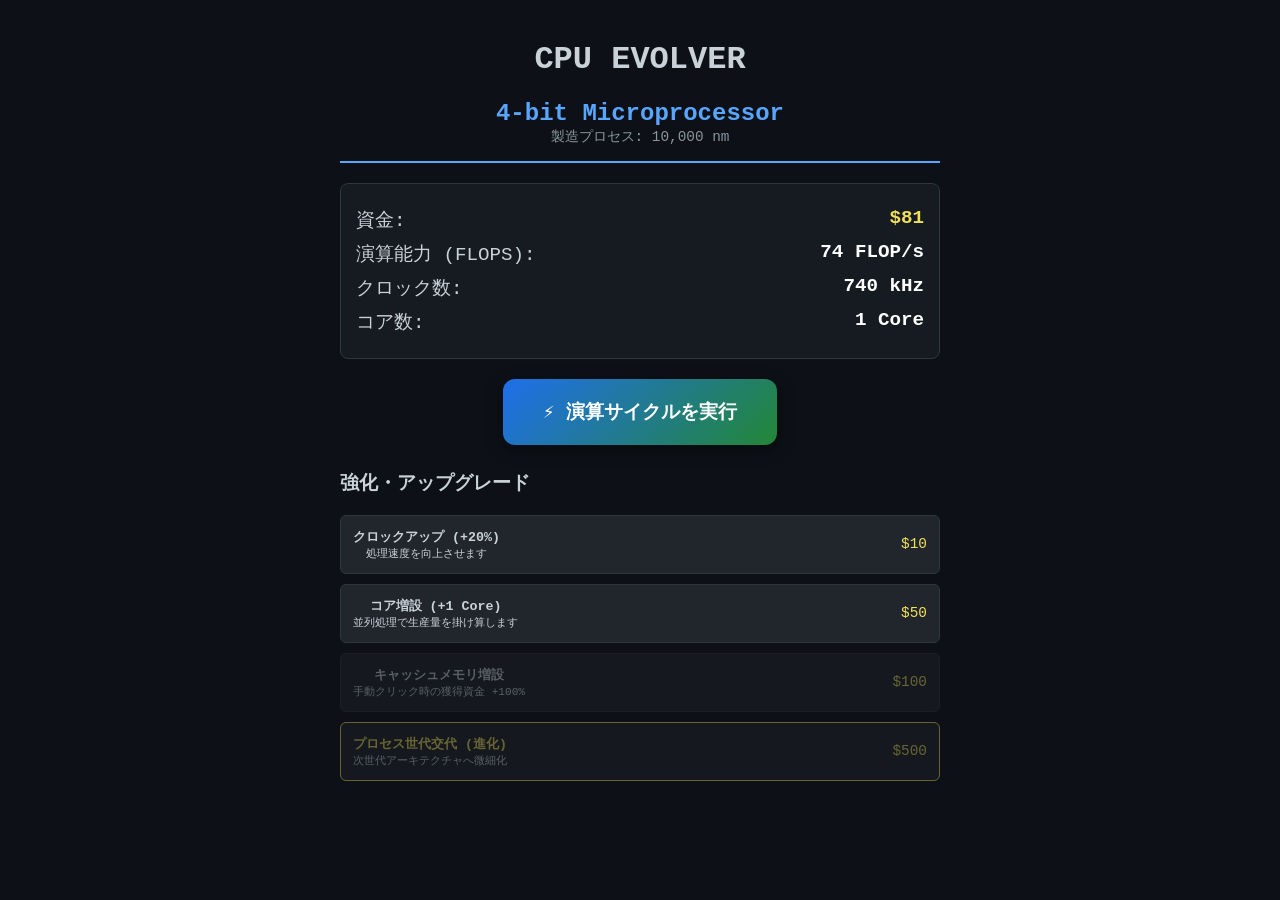
<file: public/assets/aistudio/ai_studio_code_-_2026-10-30T152024.916_2aae7ad7.html>
<!DOCTYPE html>
<html lang="ja">
<head>
    <meta charset="UTF-8">
    <meta name="viewport" content="width=device-width, initial-scale=1.0">
    <title>CPU Evolver - CPU強化シミュレータ</title>
    <style>
        :root {
            --bg-color: #0d1117;
            --panel-bg: #161b22;
            --accent-color: #58a6ff;
            --text-color: #c9d1d9;
            --text-gold: #f1e05a;
            --btn-bg: #21262d;
            --btn-hover: #30363d;
        }

        body {
            font-family: 'Courier New', Courier, monospace;
            background-color: var(--bg-color);
            color: var(--text-color);
            margin: 0;
            padding: 20px;
            display: flex;
            justify-content: center;
        }

        .container {
            max-width: 600px;
            width: 100%;
        }

        .header {
            text-align: center;
            border-bottom: 2px solid var(--accent-color);
            padding-bottom: 15px;
            margin-bottom: 20px;
        }

        .cpu-name {
            font-size: 1.5rem;
            color: var(--accent-color);
            font-weight: bold;
        }

        .display-panel {
            background-color: var(--panel-bg);
            border-radius: 8px;
            padding: 15px;
            margin-bottom: 20px;
            border: 1px solid #30363d;
        }

        .stat {
            font-size: 1.2rem;
            margin: 8px 0;
            display: flex;
            justify-content: space-between;
        }

        .stat-value {
            font-weight: bold;
            color: #fff;
        }

        .money {
            color: var(--text-gold);
        }

        /* メイン計算ボタン */
        .click-area {
            text-align: center;
            margin-bottom: 25px;
        }

        #calc-btn {
            background: linear-gradient(135deg, #1f6feb, #238636);
            color: white;
            border: none;
            padding: 20px 40px;
            font-size: 1.2rem;
            font-family: inherit;
            font-weight: bold;
            border-radius: 12px;
            cursor: pointer;
            box-shadow: 0 4px 15px rgba(0,0,0,0.5);
            transition: 0.1s;
        }

        #calc-btn:active {
            transform: scale(0.96);
        }

        /* アップグレード一覧 */
        .upgrades {
            display: grid;
            gap: 10px;
        }

        .upgrade-btn {
            background-color: var(--btn-bg);
            border: 1px solid #30363d;
            color: var(--text-color);
            padding: 12px;
            border-radius: 6px;
            display: flex;
            justify-content: space-between;
            align-items: center;
            cursor: pointer;
            font-family: inherit;
            transition: 0.2s;
        }

        .upgrade-btn:hover:not(:disabled) {
            background-color: var(--btn-hover);
            border-color: var(--accent-color);
        }

        .upgrade-btn:disabled {
            opacity: 0.4;
            cursor: not-allowed;
        }

        .cost {
            color: var(--text-gold);
            font-size: 0.9rem;
        }
    </style>
</head>
<body>

<div class="container">
    <div class="header">
        <h1>CPU EVOLVER</h1>
        <div class="cpu-name" id="cpu-name">4-bit Microprocessor</div>
        <div id="process-node" style="font-size: 0.9rem; color: #8b949e;">製造プロセス: 10,000 nm</div>
    </div>

    <div class="display-panel">
        <div class="stat">資金: <span class="stat-value money" id="money">$0</span></div>
        <div class="stat">演算能力 (FLOPS): <span class="stat-value" id="flops">0 /s</span></div>
        <div class="stat">クロック数: <span class="stat-value" id="clock">740 kHz</span></div>
        <div class="stat">コア数: <span class="stat-value" id="cores">1 Core</span></div>
    </div>

    <div class="click-area">
        <button id="calc-btn" onclick="manualCalculate()">⚡ 演算サイクルを実行</button>
    </div>

    <h3>強化・アップグレード</h3>
    <div class="upgrades">
        <button class="upgrade-btn" id="btn-clock" onclick="upgradeClock()">
            <div>
                <strong>クロックアップ (+20%)</strong><br>
                <small>処理速度を向上させます</small>
            </div>
            <div class="cost" id="cost-clock">$10</div>
        </button>

        <button class="upgrade-btn" id="btn-core" onclick="upgradeCore()">
            <div>
                <strong>コア増設 (+1 Core)</strong><br>
                <small>並列処理で生産量を掛け算します</small>
            </div>
            <div class="cost" id="cost-core">$50</div>
        </button>

        <button class="upgrade-btn" id="btn-cache" onclick="upgradeCache()">
            <div>
                <strong>キャッシュメモリ増設</strong><br>
                <small>手動クリック時の獲得資金 +100%</small>
            </div>
            <div class="cost" id="cost-cache">$100</div>
        </button>

        <button class="upgrade-btn" id="btn-evolve" onclick="evolveArchitecture()" style="border-color: #f1e05a;">
            <div>
                <strong style="color: #f1e05a;">プロセス世代交代 (進化)</strong><br>
                <small id="evolve-desc">次世代アーキテクチャへ微細化</small>
            </div>
            <div class="cost" id="cost-evolve">$500</div>
        </button>
    </div>
</div>

<script>
    // ゲームデータ
    let money = 0;
    let clockKhz = 740; // 初期740kHz
    let cores = 1;
    let clickMultiplier = 1;
    let architectureLevel = 0;

    // 進化ツリー
    const architectures = [
        { name: "4-bit Microprocessor", node: "10,000 nm", mult: 1, cost: 500 },
        { name: "8-bit Processor (8080系)", node: "6,000 nm", mult: 3, cost: 2500 },
        { name: "16-bit CISC Processor", node: "3,000 nm", mult: 10, cost: 15000 },
        { name: "32-bit Pentium世代", node: "350 nm", mult: 50, cost: 100000 },
        { name: "64-bit Multi-Core時代", node: "45 nm", mult: 300, cost: 1000000 },
        { name: "Extreme EUV Processor", node: "3 nm", mult: 2000, cost: 10000000 },
        { name: "超伝導・量子プロセッサ", node: "0.1 nm (Sub-atomic)", mult: 20000, cost: Infinity }
    ];

    // コスト管理
    let costs = {
        clock: 10,
        core: 50,
        cache: 100
    };

    // フォーマット補助関数
    function formatClock(khz) {
        if (khz >= 1000000) return (khz / 1000000).toFixed(2) + " GHz";
        if (khz >= 1000) return (khz / 1000).toFixed(2) + " MHz";
        return Math.floor(khz) + " kHz";
    }

    function formatNumber(num) {
        if (num >= 1e9) return (num / 1e9).toFixed(2) + "B";
        if (num >= 1e6) return (num / 1e6).toFixed(2) + "M";
        if (num >= 1e3) return (num / 1e3).toFixed(1) + "k";
        return Math.floor(num).toLocaleString();
    }

    // FLOPSの計算 (1秒あたりの自動獲得資金ベース)
    function getFLOPS() {
        let arch = architectures[architectureLevel];
        return (clockKhz / 10) * cores * arch.mult;
    }

    // 手動クリック
    function manualCalculate() {
        let arch = architectures[architectureLevel];
        let gain = Math.max(1, (clockKhz / 100) * clickMultiplier * arch.mult);
        money += gain;
        updateUI();
    }

    // クロック強化
    function upgradeClock() {
        if (money >= costs.clock) {
            money -= costs.clock;
            clockKhz *= 1.25;
            costs.clock = Math.floor(costs.clock * 1.5);
            updateUI();
        }
    }

    // コア増設
    function upgradeCore() {
        if (money >= costs.core) {
            money -= costs.core;
            cores += 1;
            costs.core = Math.floor(costs.core * 1.8);
            updateUI();
        }
    }

    // キャッシュ増設
    function upgradeCache() {
        if (money >= costs.cache) {
            money -= costs.cache;
            clickMultiplier *= 2;
            costs.cache = Math.floor(costs.cache * 2.5);
            updateUI();
        }
    }

    // プロセス進化
    function evolveArchitecture() {
        let nextArch = architectures[architectureLevel + 1];
        if (nextArch && money >= architectures[architectureLevel].cost) {
            money -= architectures[architectureLevel].cost;
            architectureLevel++;
            updateUI();
        }
    }

    // 画面の更新
    function updateUI() {
        let currentArch = architectures[architectureLevel];
        let nextArch = architectures[architectureLevel + 1];

        document.getElementById("money").innerText = "$" + formatNumber(money);
        document.getElementById("flops").innerText = formatNumber(getFLOPS()) + " FLOP/s";
        document.getElementById("clock").innerText = formatClock(clockKhz);
        document.getElementById("cores").innerText = cores + (cores > 1 ? " Cores" : " Core");
        
        document.getElementById("cpu-name").innerText = currentArch.name;
        document.getElementById("process-node").innerText = "製造プロセス: " + currentArch.node;

        // 各ボタンのコスト表示
        document.getElementById("cost-clock").innerText = "$" + formatNumber(costs.clock);
        document.getElementById("cost-core").innerText = "$" + formatNumber(costs.core);
        document.getElementById("cost-cache").innerText = "$" + formatNumber(costs.cache);

        // ボタンの有効化/無効化
        document.getElementById("btn-clock").disabled = money < costs.clock;
        document.getElementById("btn-core").disabled = money < costs.core;
        document.getElementById("btn-cache").disabled = money < costs.cache;

        // 進化ボタン
        let evolveBtn = document.getElementById("btn-evolve");
        if (nextArch) {
            document.getElementById("cost-evolve").innerText = "$" + formatNumber(currentArch.cost);
            evolveBtn.disabled = money < currentArch.cost;
        } else {
            document.getElementById("cost-evolve").innerText = "MAX";
            document.getElementById("evolve-desc").innerText = "人類の到達点です";
            evolveBtn.disabled = true;
        }
    }

    // ゲームループ (1秒間に10回更新: 自動収入)
    setInterval(() => {
        let perTick = getFLOPS() / 10;
        money += perTick;
        updateUI();
    }, 100);

    // 初回初期化
    updateUI();
</script>

</body>
</html>
</file>
